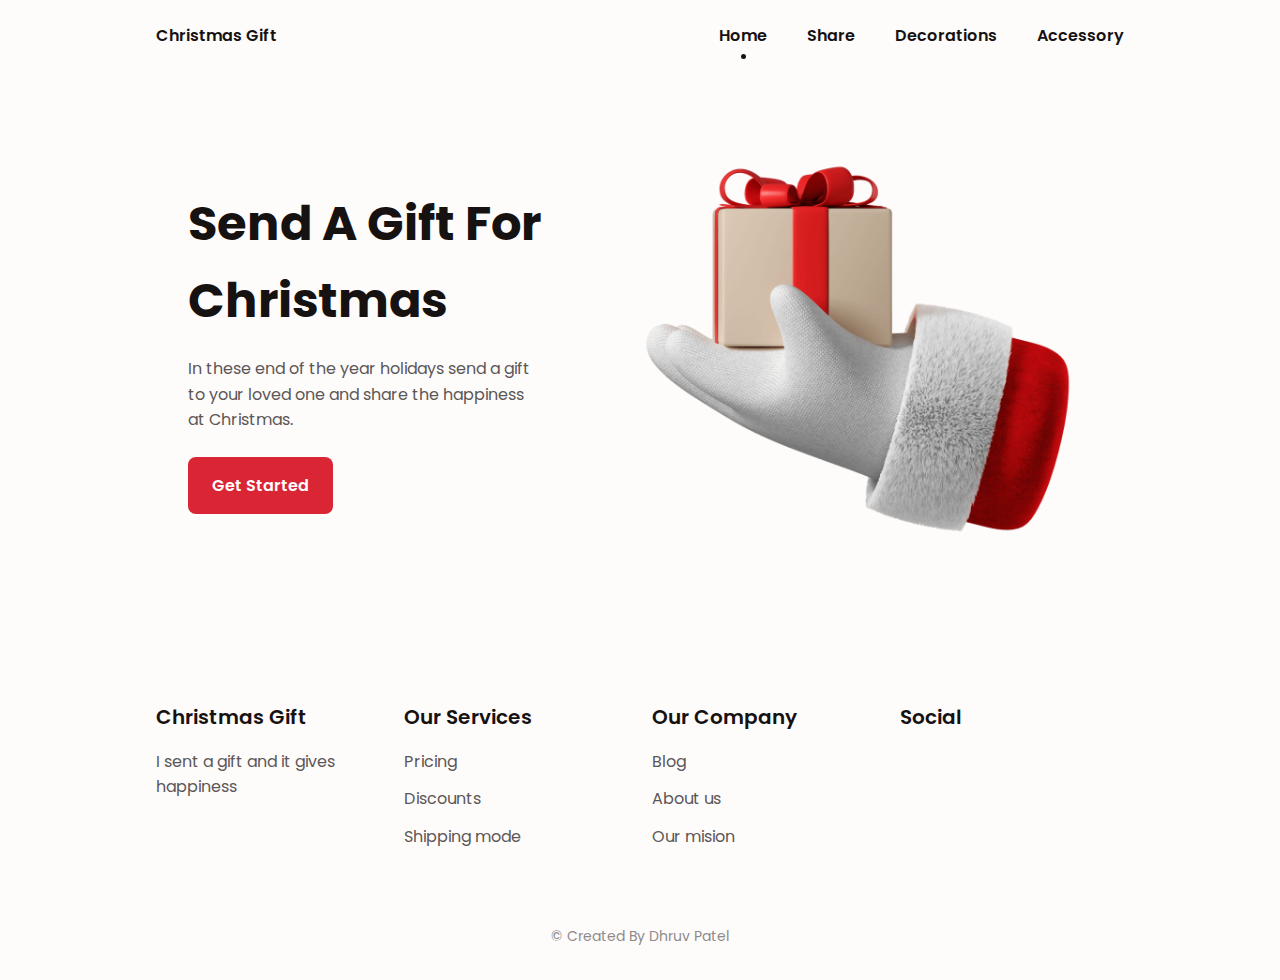
<file: responsive-landing-page-christmas-main/index.html>
<!DOCTYPE html>
<html lang="en">

<head>
    <meta charset="UTF-8">
    <meta name="viewport" content="width=device-width, initial-scale=1.0">

    <!--========== CSS ==========-->
    <link rel="stylesheet" href="assets/css/styles.css">

    <title>Responsive landing page</title>
</head>

<body>
    

    <!--========== HEADER ==========-->
    <header class="l-header" id="header">
        <nav class="nav bd-container">
            <a href="#" class="nav__logo">Christmas Gift</a>

            <div class="nav__menu" id="nav-menu">
                <ul class="nav__list">
                    <li class="nav__item"><a href="#home" class="nav__link active-link">Home</a></li>
                    <li class="nav__item"><a href="#share" class="nav__link">Share</a></li>
                    <li class="nav__item"><a href="#decoration" class="nav__link">Decorations</a></li>
                    <li class="nav__item"><a href="#accessory" class="nav__link">Accessory</a></li>
                </ul>
            </div>

            <div class="nav__toggle" id="nav-toggle">
                <i class='bx bx-grid-alt'></i>
            </div>
        </nav>
    </header>

    <main class="l-main">
        <!--========== HOME ==========-->
        <section class="home" id="home">
            <div class="home__container bd-container bd-grid">
                <div class="home__img">
                    <img src="assets/img/home.png" alt="">
                </div>

                <div class="home__data">
                    <h1 class="home__title">Send A Gift For Christmas</h1>
                    <p class="home__description">In these end of the year holidays send a gift to your loved one and
                        share the happiness at Christmas.</p>
                    <a href="#" class="button">Get Started</a>
                </div>
            </div>
        </section>
    <!--========== FOOTER ==========-->
    <footer class="footer section">
        <div class="footer__container bd-container bd-grid">
            <div class="footer__content">
                <h3 class="footer__title">
                    <a href="#" class="footer__logo">Christmas Gift</a>
                </h3>
                <p class="footer__description">I sent a gift and it gives <br> happiness</p>
            </div>

            <div class="footer__content">
                <h3 class="footer__title">Our Services</h3>
                <ul>
                    <li><a href="#" class="footer__link">Pricing </a></li>
                    <li><a href="#" class="footer__link">Discounts</a></li>
                    <li><a href="#" class="footer__link">Shipping mode</a></li>
                </ul>
            </div>

            <div class="footer__content">
                <h3 class="footer__title">Our Company</h3>
                <ul>
                    <li><a href="#" class="footer__link">Blog</a></li>
                    <li><a href="#" class="footer__link">About us</a></li>
                    <li><a href="#" class="footer__link">Our mision</a></li>
                </ul>
            </div>

            <div class="footer__content">
                <h3 class="footer__title">Social</h3>
                <a title="a" href="#" class="footer__social"><i class='bx bxl-facebook-circle '></i></a>
                <a title="a" href="#" class="footer__social"><i class='bx bxl-twitter'></i></a>
                <a title="a" href="#" class="footer__social"><i class='bx bxl-instagram-alt'></i></a>
            </div>
        </div>

        <p class="footer__copy">&#169; Created By Dhruv Patel</p>
    </footer>

</main>
</body>

</html>
</file>
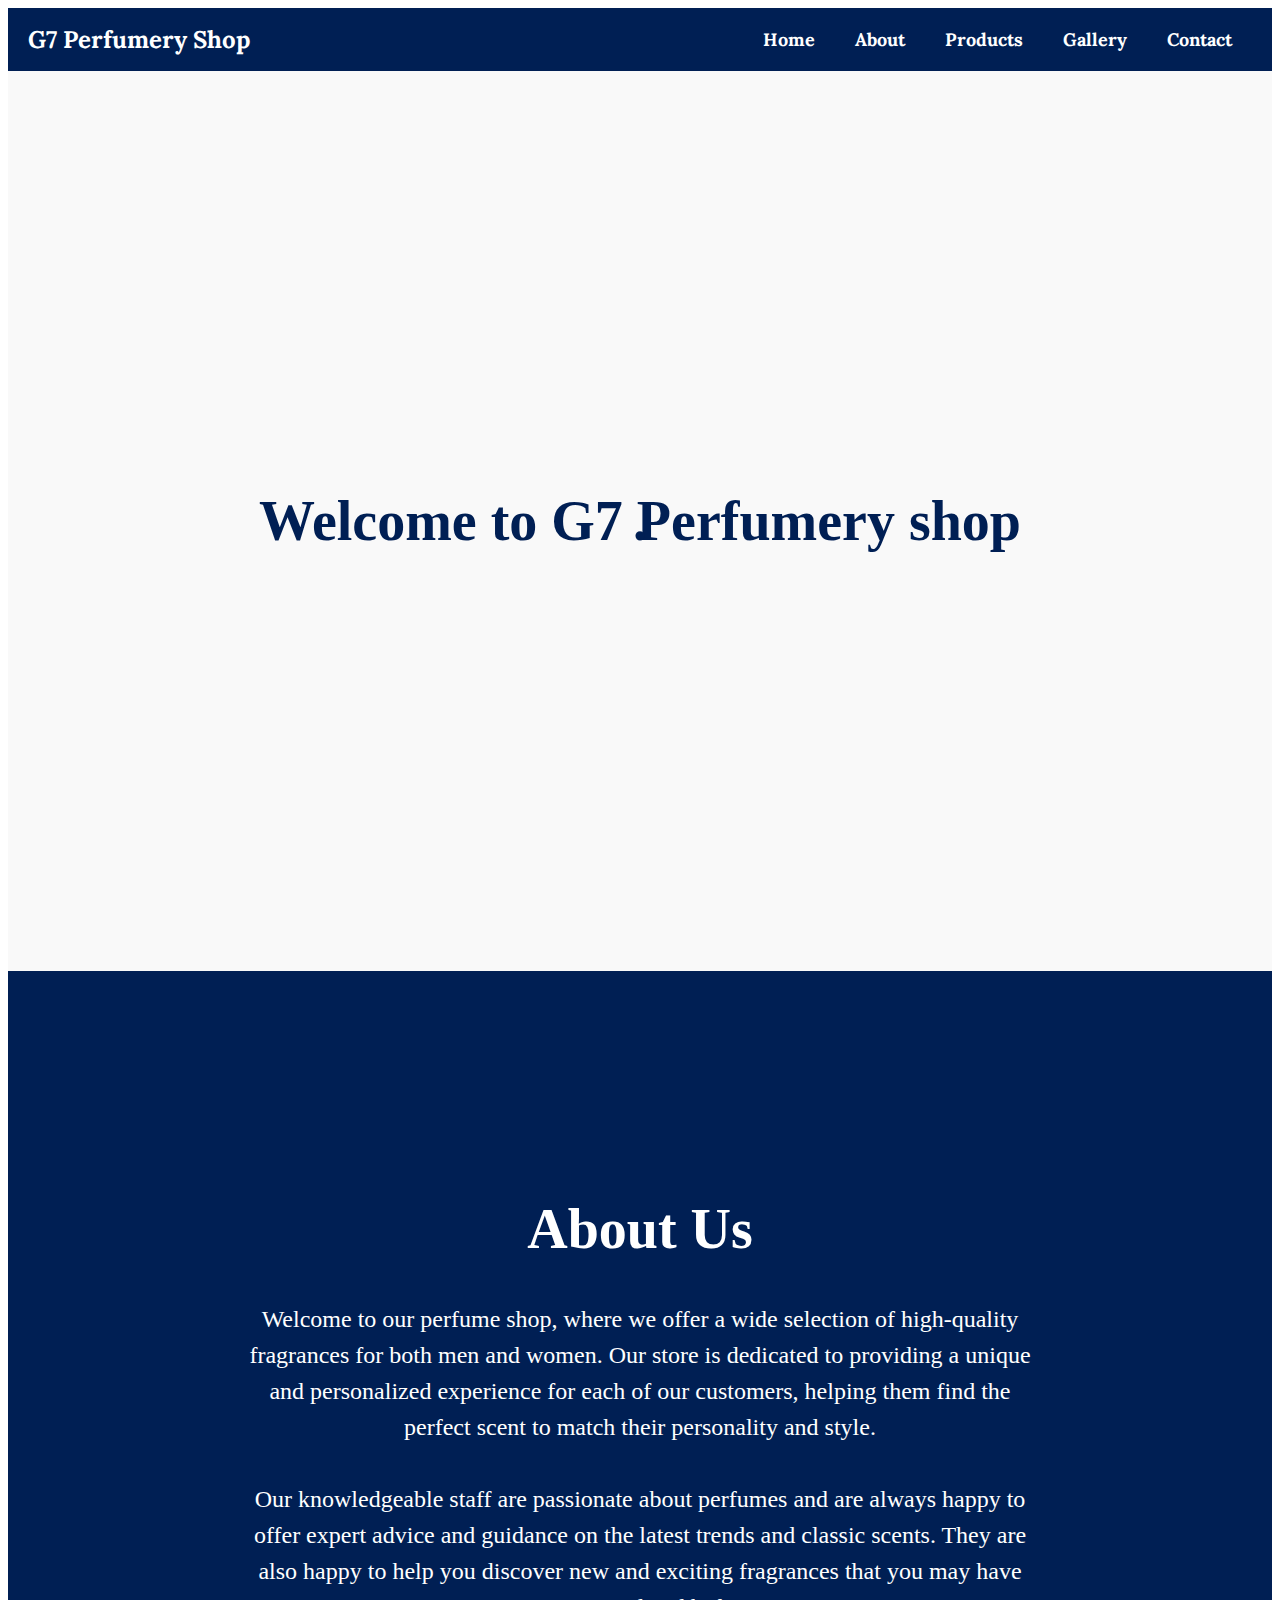
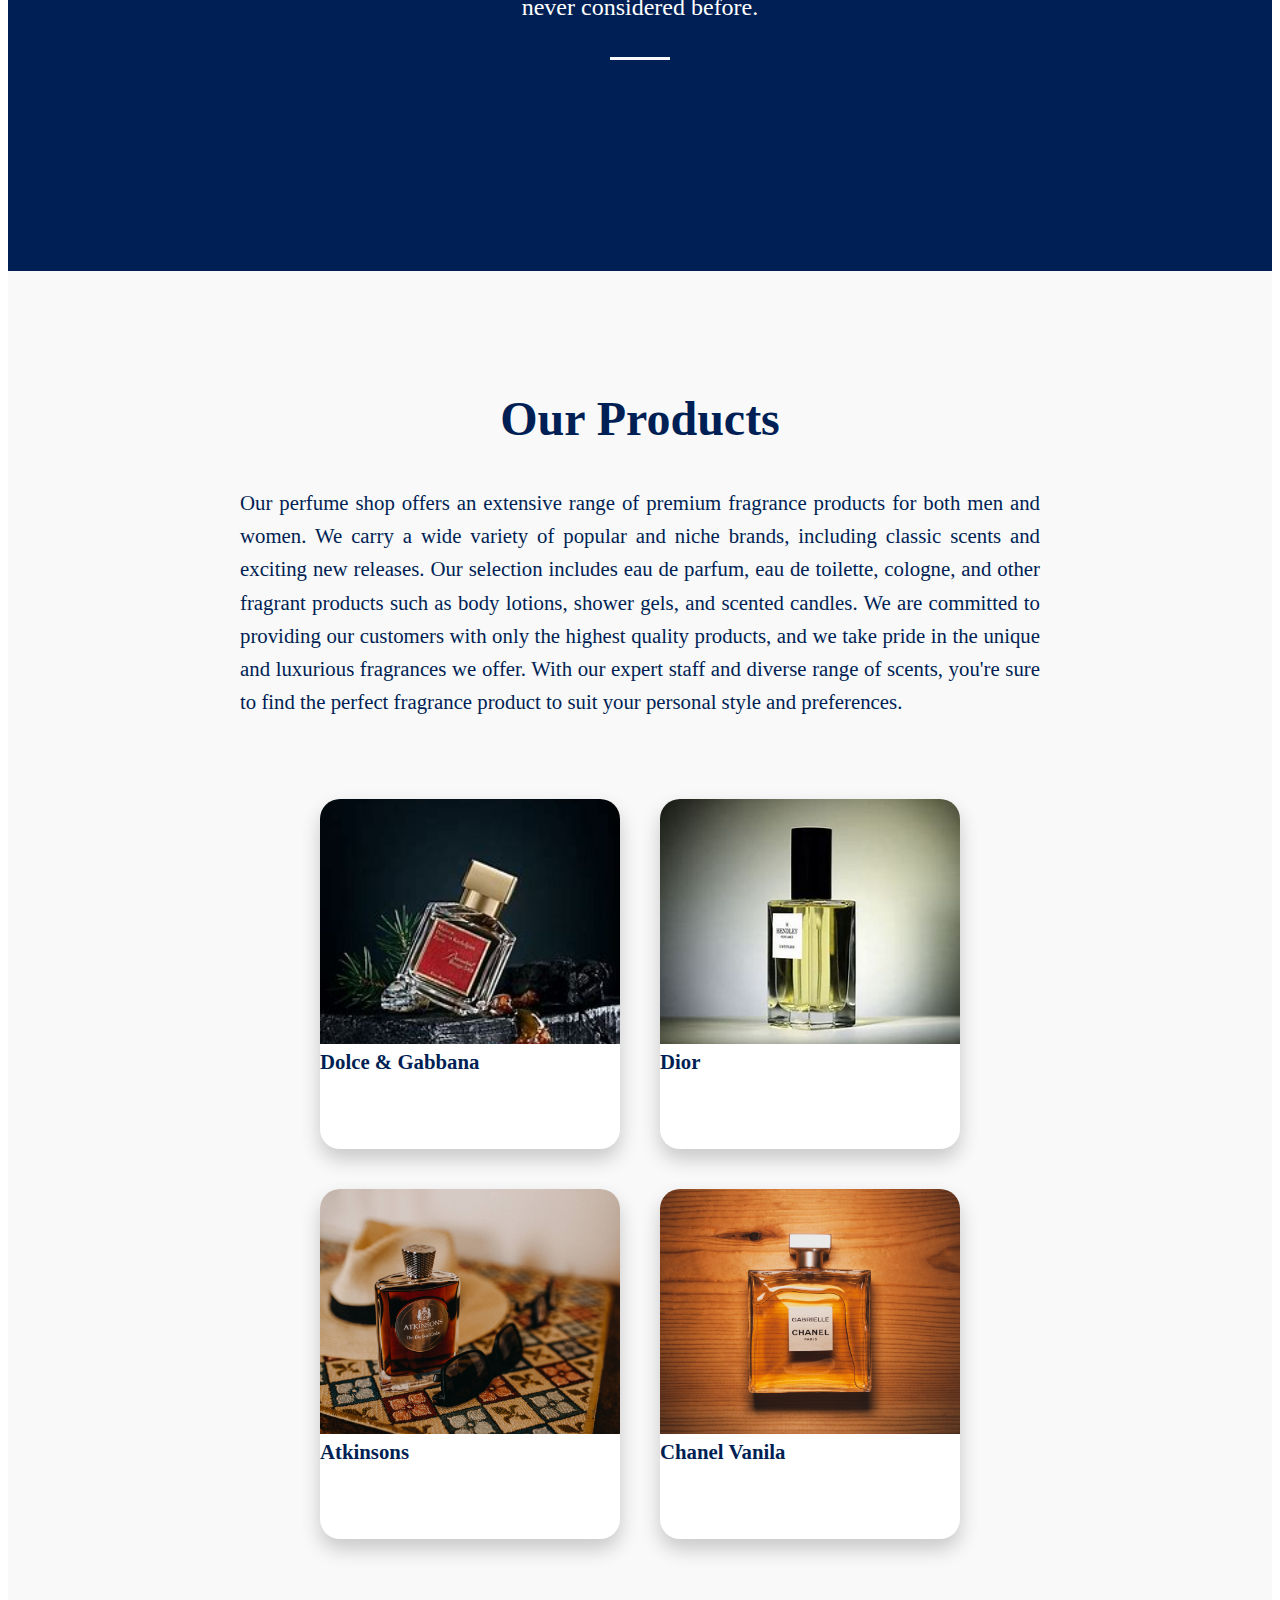
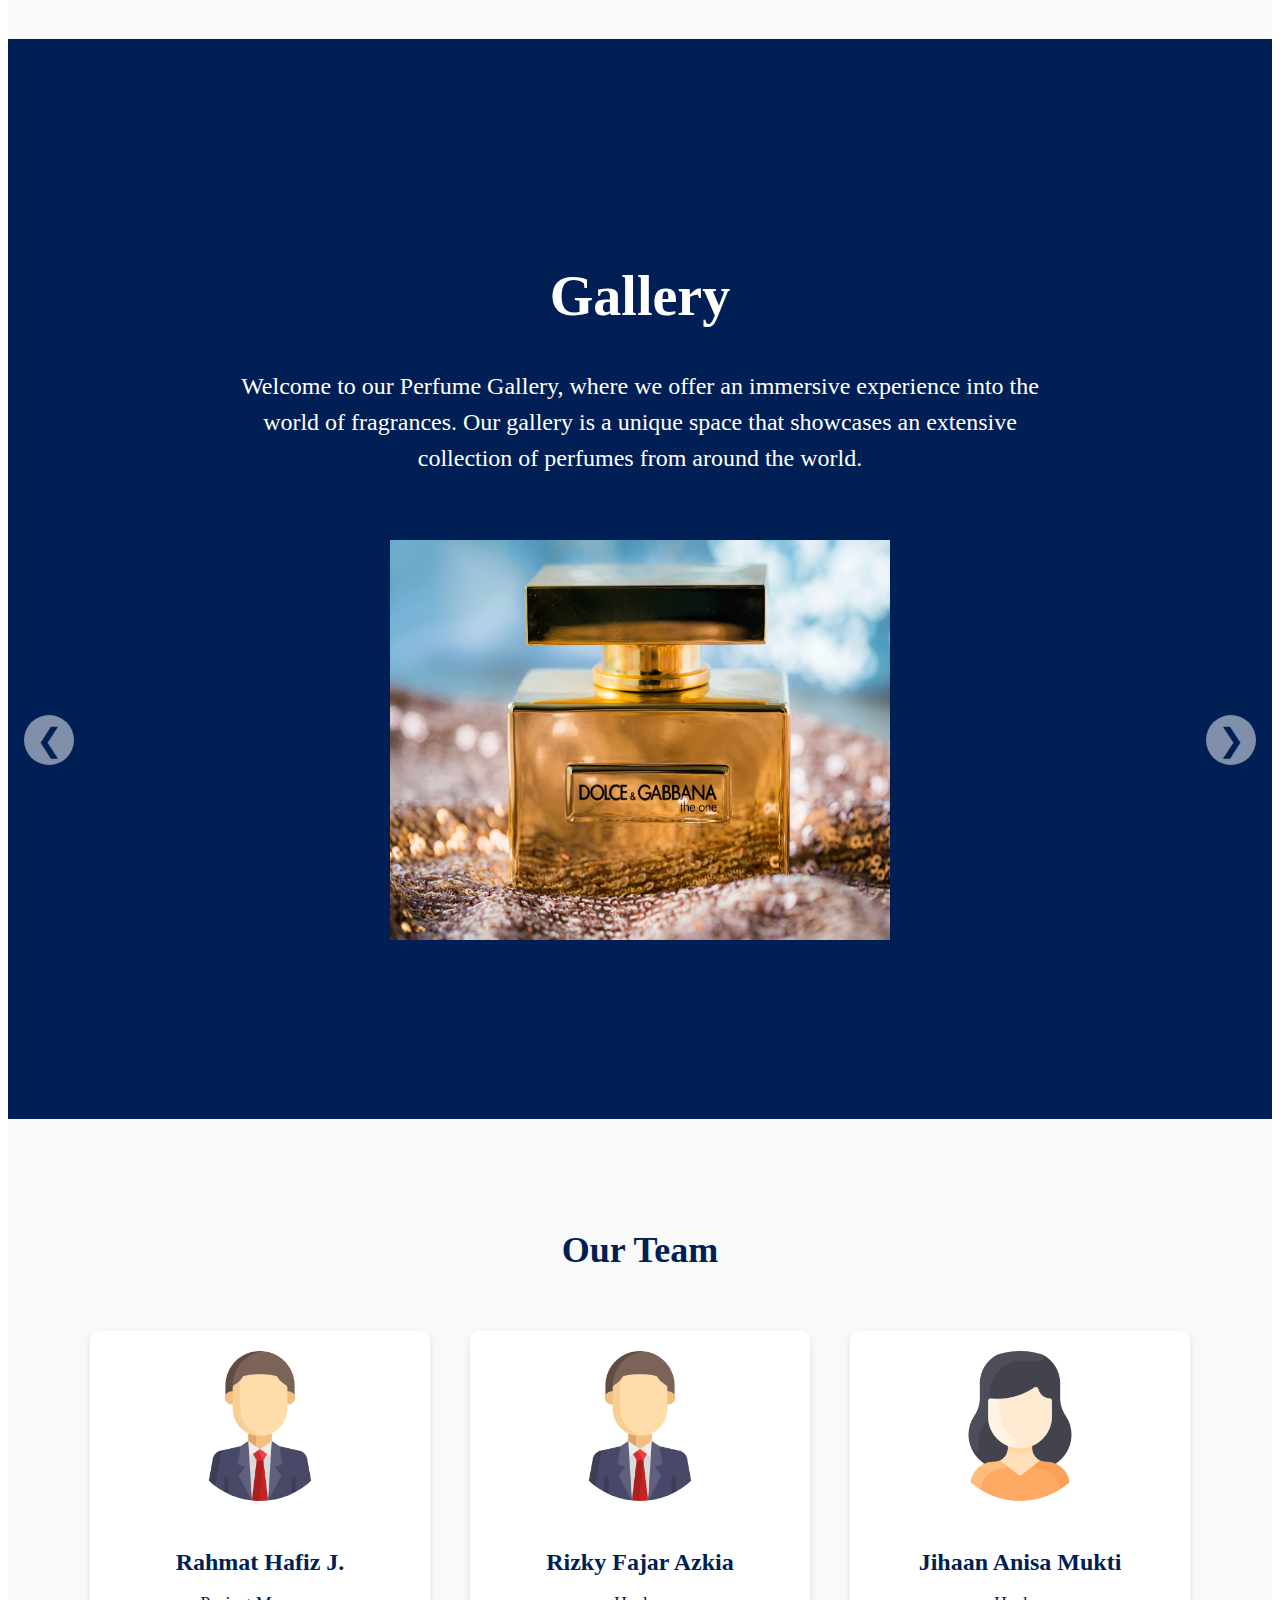
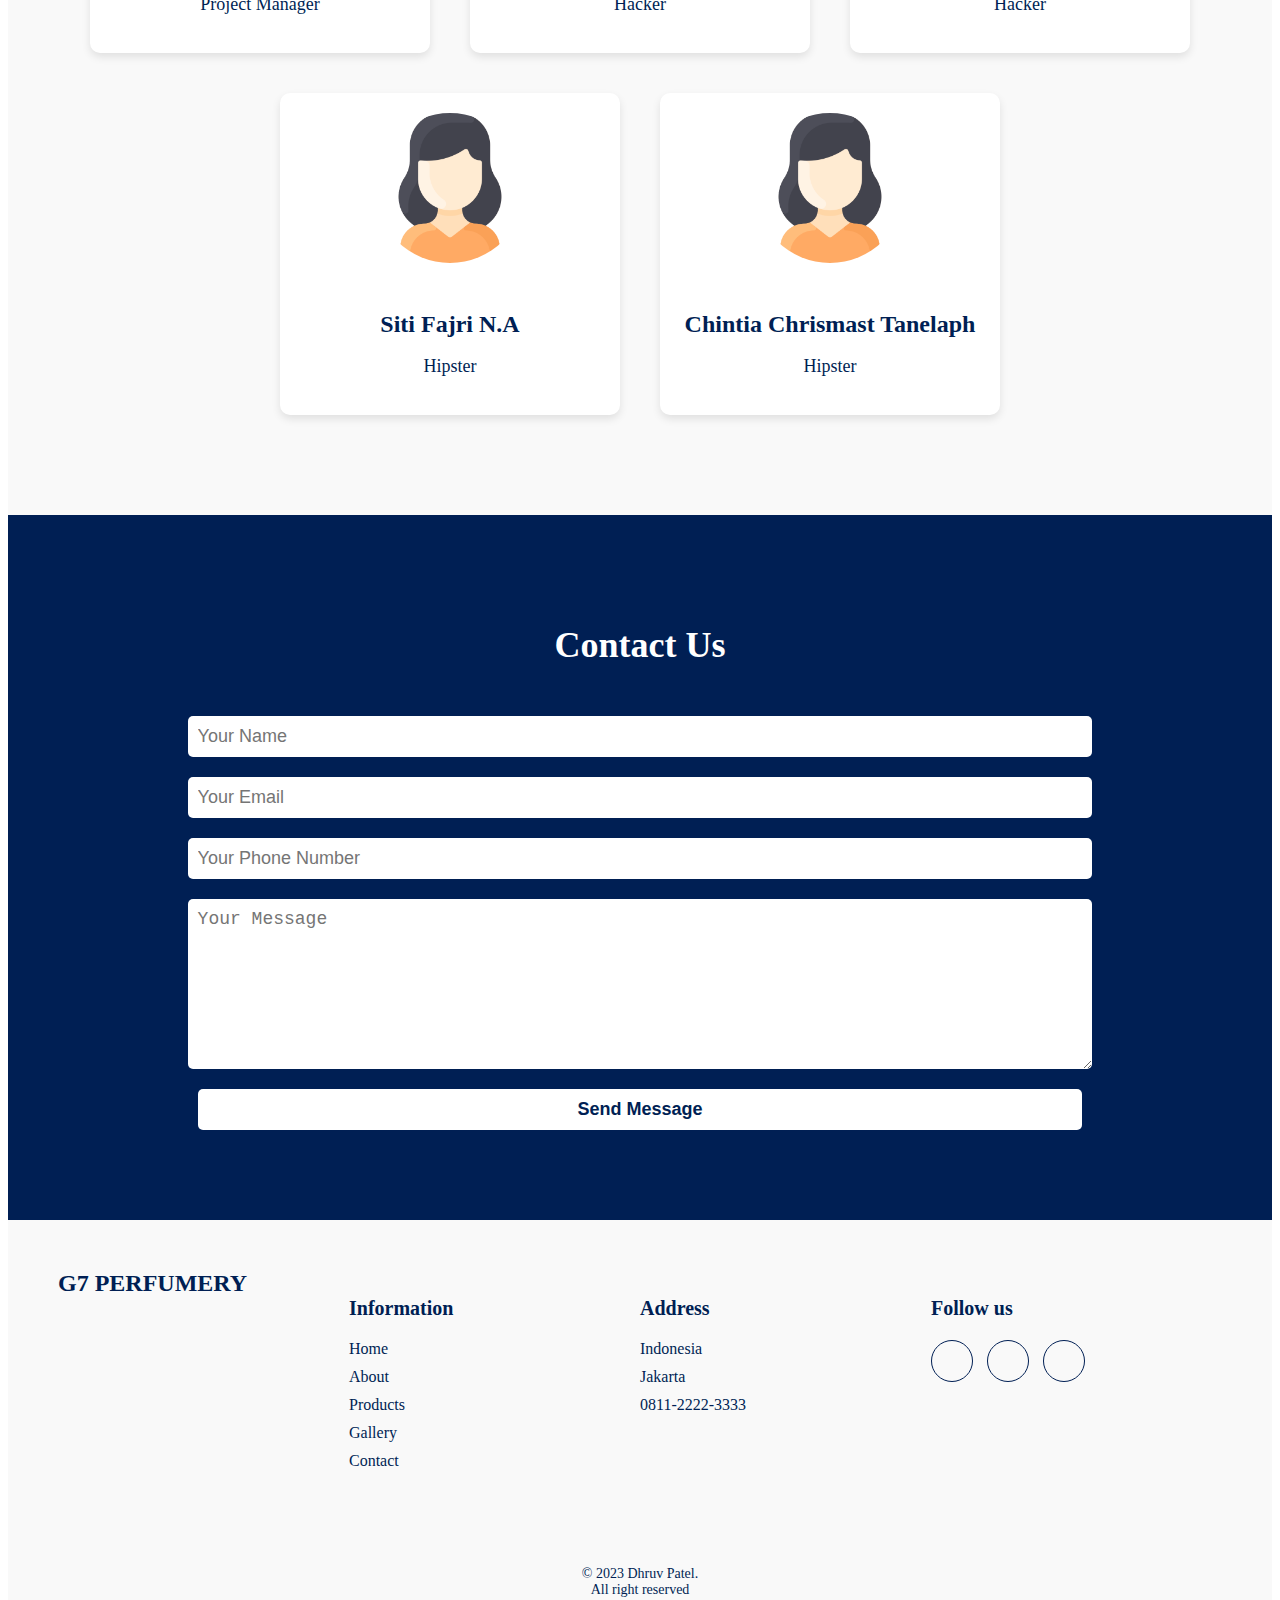
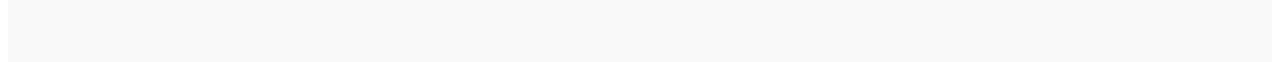
<file: Sample_copy/index.html>
<!DOCTYPE html>
<html lang="en" dir="ltr">

<head>
    <meta http-equiv="Content-Type" content="text/html; charset=UTF-8">
    <meta http-equiv="X-UA-Compatible" content="IE=edge">
    <meta name="viewport" content="width=device-width, initial-scale=1.0">
    <meta name="description" content="G7 Perfumery">
    <title>G7 Perfumery Shop</title>
    <link rel="stylesheet" href="style.css">
    <link rel="icon" type="image/x-icon" href="img/logo.jpeg">
    <link rel="stylesheet" href="https://cdnjs.cloudflare.com/ajax/libs/font-awesome/6.3.0/css/all.min.css"
        integrity="sha512-SzlrxWUlpfuzQ+pcUCosxcglQRNAq/DZjVsC0lE40xsADsfeQoEypE+enwcOiGjk/bSuGGKHEyjSoQ1zVisanQ=="
        crossorigin="anonymous" referrerpolicy="no-referrer">
</head>

<body>
    <!-- Header -->
    <header>
        <a href="#home" style="text-decoration: none; color: white; font-weight: bold; font-size: x-large;"> G7
            Perfumery Shop</a>
        <nav>
            <div class="header-right">
                <a href="#home">Home</a>
                <a href="#about">About</a>
                <a href="#products">Products</a>
                <a href="#gallery">Gallery</a>
                <a href="#contact">Contact</a>
            </div>
        </nav>
    </header>

    <!-- Main -->
    <main>
        <!-- Home section -->
        <section id="home">
            <h2>Welcome to G7 Perfumery shop<span>.</span></h2>
        </section>

        <!-- About section -->
        <section id="about">
            <h2>About Us</h2>
            <p>Welcome to our perfume shop, where we offer a wide selection of high-quality fragrances for both men and
                women.
                Our store is dedicated to providing a unique and personalized experience for each of our customers,
                helping them
                find the perfect scent to match their personality and style.
                <br>
                <br>
                Our knowledgeable staff are passionate about perfumes and are always happy to offer expert advice and
                guidance
                on
                the latest trends and classic scents. They are also happy to help you discover new and exciting
                fragrances that
                you may have never considered before.
            </p>
        </section>

        <!-- Product section -->
        <section id="products">
            <h2>Our Products</h2>
            <p>Our perfume shop offers an extensive range of premium fragrance products for both men and women. We carry
                a
                wide
                variety of popular and niche brands, including classic scents and exciting new releases. Our selection
                includes
                eau de parfum, eau de toilette, cologne, and other fragrant products such as body lotions, shower gels,
                and
                scented candles. We are committed to providing our customers with only the highest quality products, and
                we take
                pride in the unique and luxurious fragrances we offer. With our expert staff and diverse range of
                scents, you're
                sure to find the perfect fragrance product to suit your personal style and preferences.</p>

            <div class="kontener">
                <div class="card">
                    <p class="teks">
                        Dolce &amp; Gabbana
                    </p>
                    <img src="img/parfum_9.jpg">
                </div>
                <div class="card">
                    <p class="teks">
                        Dior
                    </p>
                    <img src="img/Parfum_10.jpg">
                </div>
                <div class="card">
                    <p class="teks">
                        Atkinsons
                    </p>
                    <img src="img/parfum_3.jpg">
                </div>
                <div class="card">
                    <p class="teks">
                        Chanel Vanila
                    </p>
                    <img src="img/parfum_4.jpg">
                </div>
            </div>
        </section>

        <!-- Gallery section -->
        <section id="gallery">
            <h2>Gallery</h2>
            <p>Welcome to our Perfume Gallery, where we offer an immersive experience into the world of fragrances. Our
                gallery is a unique space that showcases an extensive collection of perfumes from around the world.</p>
            <div class="carousel">
                <div class="carousel-container">
                    <div class="carousel-item">
                        <img src="img/parfum_1.jpg" alt="Gallery 1">
                    </div>
                    <div class="carousel-item">
                        <img src="img/parfum_5.jpg" alt="Gallery 2">
                    </div>
                    <div class="carousel-item">
                        <img src="img/parfum_6.jpg" alt="Gallery 3">
                    </div>
                    <div class="carousel-item">
                        <img src="img/parfum_7.jpg" alt="Gallery 4">
                    </div>
                    <div class="carousel-item">
                        <img src="img/parfum_3.jpg" alt="Gallery 5">
                    </div>
                    <div class="carousel-item">
                        <img src="img/parfum_4.jpg" alt="Gallery 6">
                    </div>
                    <div class="carousel-item">
                        <img src="img/parfum_2.jpg" alt="Gallery 7">
                    </div>
                    <div class="carousel-item">
                        <img src="img/parfum_8.jpg" alt="Gallery 8">
                    </div>
                </div>
                <button class="carousel-prev">&#10094;</button>
                <button class="carousel-next">&#10095;</button>
            </div>
        </section>

        <!-- Team section -->
        <section class="team">
            <h2>Our Team</h2>
            <div class="team-members">
                <div class="member">
                    <img src="img/man.png" alt="Person 1">
                    <h3>Rahmat Hafiz J.</h3>
                    <p>Project Manager</p>
                </div>
                <div class="member">
                    <img src="img/man.png" alt="Person 2">
                    <h3>Rizky Fajar Azkia</h3>
                    <p>Hacker</p>
                </div>
                <div class="member">
                    <img src="img/woman.png" alt="Person 3">
                    <h3>Jihaan Anisa Mukti</h3>
                    <p>Hacker</p>
                </div>
                <div class="member">
                    <img src="img/woman.png" alt="Person 4">
                    <h3>Siti Fajri N.A</h3>
                    <p>Hipster</p>
                </div>
                <div class="member">
                    <img src="img/woman.png" alt="Person 5">
                    <h3>Chintia Chrismast Tanelaph</h3>
                    <p>Hipster</p>
                </div>
            </div>
        </section>

        <!-- Contact section (Form) -->
        <section id="contact">
            <h2>Contact Us</h2>
            <form>
                <input type="text" name="name" placeholder="Your Name" required="">
                <input type="email" name="email" placeholder="Your Email" required="">
                <input type="number" name="phone" placeholder="Your Phone Number" required="">
                <textarea name="message" placeholder="Your Message" required=""></textarea>
                <input type="submit" value="Send Message">
            </form>
        </section>
    </main>

    <!-- Footer -->
    <footer class="footer">
        <div class="footer-container">
            <div class="footer-row">
                <div class="footer-contents">
                    <a href="#" class="footer-logo">G7
                        Perfumery</a>
                </div>
                <div class="footer-contents">
                    <h4>Information</h4>
                    <ul>
                        <li><a href="#home">Home</a>
                        </li>
                        <li><a href="#about">About</a>
                        </li>
                        <li><a href="#products">Products</a>
                        </li>
                        <li><a href="#gallery">Gallery</a>
                        </li>
                        <li><a href="#contact">Contact</a>
                        </li>
                    </ul>
                </div>
                <div class="footer-contents">
                    <h4>Address</h4>
                    <ul>
                        <li>Indonesia</li>
                        <li>Jakarta</li>
                        <li>0811-2222-3333</li>
                    </ul>
                </div>
                <div class="footer-contents">
                    <h4>Follow us</h4>
                    <div class="social-links">
                        <a href="#"><i class="fab fa-facebook-f"></i></a>
                        <a href="#"><i class="fab fa-instagram"></i></a>
                        <a href="#"><i class="fab fa-twitter"></i></a>
                    </div>
                </div>
            </div>
        </div>
        <p class="footer-close">© 2023 Dhruv Patel. <br> All right reserved</p>
    </footer>

    <script src="scripts.js"></script>
</body>

</html>
</file>
<file: responsive-landing-page-christmas-main/assets/css/styles.css>
/*===== GOOGLE FONTS =====*/
@import url('https://fonts.googleapis.com/css2?family=Poppins:wght@400;600;700&display=swap');

/*===== VARIABLES CSS =====*/
:root {
  --header-height: 3rem;

  /*========== Colors ==========*/
  --first-color: #DA2535;
  --first-color-alt: #C42130;
  --first-color-send: #DE3B49;
  --title-color: #161212;
  --text-color: #5B5757;
  --text-color-light: #8F8A8A;
  --body-color: #FEFBFB;
  --container-color: #FFF;

  /*========== Font and typography ==========*/
  --body-font: 'Poppins', sans-serif;
  --biggest-font-size: 2rem;
  --h2-font-size: 1.25rem;
  --h3-font-size: 1.125rem;
  --normal-font-size: .938rem;
  --small-font-size: .813rem;

  /*========== Font weight ==========*/
  --font-semi-bold: 600;
  --font-bold: 700;

  /*========== Margenes ==========*/
  --mb-1: .5rem;
  --mb-2: 1rem;
  --mb-3: 1.5rem;
  --mb-4: 2rem;
  --mb-5: 2.5rem;
  --mb-6: 3rem;
  /*========== z index ==========*/

  --z-tooltip: 10;
  --z-fixed: 100;
}

@media screen and (min-width: 968px){
  :root{
    --biggest-font-size: 3rem;
    --h2-font-size: 1.75rem;
    --h3-font-size: 1.25rem;
    --normal-font-size: 1rem;
    --small-font-size: .875rem;
  }
}

/*========== BASE ==========*/
*,::before,::after{
  box-sizing: border-box;
}

html{
  scroll-behavior: smooth;
}

/*========== Variables Dark theme ==========*/
body.dark-theme{
  --first-color-send: #161212;
  --title-color: #F3F1F1;
  --text-color: #D1C7C8;
  --body-color: #251D1E;
  --container-color: #302728;
}

/*========== Button Dark/Light ==========*/
.change-theme{
  position: absolute;
  right: 1.5rem;
  top: 2.2rem;
  display: flex;
  color: var(--title-color);
  font-size: 2rem;
  cursor: pointer;
}

body{
  margin: var(--header-height) 0 0 0;
  font-family: var(--body-font);
  font-size: var(--normal-font-size);
  background-color: var(--body-color);
  color: var(--text-color);
  line-height: 1.6;
}

h1,h2,h3,ul,p{
  margin: 0;
}

h1,h2,h3{
  font-weight: var(--font-semi-bold);
  color: var(--title-color);
}

ul{
  padding: 0;
  list-style: none;
}

a{
  text-decoration: none;
}

img{
  max-width: 100%;
  height: auto;
}

/*========== CLASS CSS ==========*/
.section{
  padding: 4rem 0 2rem;
}

.section-title, .section-title-center{
  font-size: var(--h2-font-size);
  color: var(--title-color);
  text-align: center;
  margin-bottom: var(--mb-3);
}

/*========== LAYOUT ==========*/
.l-main{
  overflow: hidden;
}

.bd-container{
  max-width: 968px;
  width: calc(100% - 3rem);
  margin-left: var(--mb-3);
  margin-right: var(--mb-3);
}

.bd-grid{
  display: grid;
  gap: 1.5rem;
}

.l-header{
  width: 100%;
  position: fixed;
  top: 0;
  left: 0;
  z-index: var(--z-fixed);
  background-color: var(--body-color);
}

/*========== NAV ==========*/
.nav{
  height: var(--header-height);
  display: flex;
  justify-content: space-between;
  align-items: center;
}

@media screen and (max-width: 768px){
  .nav__menu{
    position: fixed;
    top: -100%;
    left: 0;
    right: 0;
    width: 90%;
    margin: 0 auto;
    padding: 2.5rem 0 0;
    text-align: center;
    background-color: var(--body-color);
    transition: .4s;
    box-shadow: 0 0 4px rgba(0,0,0,.1);
    border-radius: 2rem;
    z-index: var(--z-fixed);
  }
}

.nav__item{
  margin-bottom: var(--mb-3);
}

.nav__link, .nav__logo, .nav__toggle{
  color: var(--title-color);
  font-weight: var(--font-semi-bold);
}

.nav__logo:hover{
  color: var(--first-color);
}

.nav__link{
  transition: .3s;
}

.nav__link:hover{
  color: var(--first-color);
}

.nav__toggle{
  font-size: 1.3rem;
  cursor: pointer;
}

/* Show menu */
.show-menu{
  top: calc(var(--header-height) + 1rem);
}

/* Active menu link */
.active-link{
  position: relative;
}

.active-link::before{
  content: '';
  position: absolute;
  bottom: -.75rem;
  left: 45%;
  width: 5px;
  height: 5px;
  background-color: var(--title-color);
  border-radius: 50%;
}

/* Change background header */
.scroll-header{
  box-shadow: 0 1px 4px rgba(0,0,0,.1);
}

/* Scroll top */
.scrolltop{
  position: fixed;
  right: 1rem;
  bottom: -20%;
  display: flex;
  justify-content: center;
  align-items: center;
  padding: .3rem;
  background: rgba(218,37,53,.5);
  border-radius: .4rem;
  z-index: var(--z-tooltip);
  transition: .4s;
  visibility: hidden;
}

.scrolltop:hover{
  background-color: var(--first-color);
}

.scrolltop__icon{
  font-size: 1.5rem;
  color: var(--body-color);
}

.show-scroll{
  visibility: visible;
  bottom: 1.5rem;
}

/*========== HOME ==========*/
.home__container{
  row-gap: .5rem;
}

.home__img{
  width: 280px;
  justify-self: center;
}

.home__title{
  font-size: var(--biggest-font-size);
  font-weight: var(--font-bold);
  margin-bottom: var(--mb-2);
}

.home__description{
  margin-bottom: var(--mb-3);
}

/*========== BUTTONS ==========*/
.button{
  display: inline-block;
  background-color: var(--first-color);
  color: #fff;
  padding: 1rem 1.5rem;
  border-radius: .5rem;
  font-weight: var(--font-semi-bold);
  transition: .3s;
}

.button:hover{
  background-color: var(--first-color-alt);
}

.button-link{
  background: none;
  padding: 0;
  color: var(--first-color);
}

.button-link:hover{
  background-color: transparent;
  color: var(--first-color-alt);
}

/*========== FOOTER ==========*/
.footer__container{
  grid-template-columns: repeat(auto-fit, minmax(220px, 1fr));
}

.footer__logo{
  color: var(--title-color);
}

.footer__title{
  margin-bottom: var(--mb-2);
}

.footer__logo, .footer__title{
  font-size: var(--h3-font-size);
}

.footer__link{
  display: inline-block;
  margin-bottom: .75rem;
  color: var(--text-color);
}

.footer__link:hover{
  color: var(--first-color);
}

.footer__social{
  font-size: 1.5rem;
  color: var(--title-color);
  margin-right: var(--mb-3);
}

.footer__social:hover{
  color: var(--first-color);
}

.footer__copy{
  text-align: center;
  font-size: var(--small-font-size);
  color: var(--text-color-light);
  margin-top: 4rem;
}

/*========== MEDIA QUERIES ==========*/

/* For full-screen images on small screens */
@media screen and (max-width: 359px){
  .home__img,
  .share__img,
  .send__img{
    width: 100%;
  }
}

@media screen and (min-width: 576px){
  .home__container,
  .share__container,
  .send__container{
    grid-template-columns: repeat(2,1fr);
    align-items: center;
  }

  .home__container{
    padding: 5rem 0 0;
  }

  .home__img{
    order: 1;
  }

  .section-title-center,
  .share__data,
  .send__description{
    text-align: initial;
  }

  .home__img,
  .share__img,
  .send__img{
    width: 100%;
  }
  
  .share__img{
    order: -1;
  }
}

@media screen and (min-width: 768px){
  body{
    margin: 0;
  }

  .section{
    padding-top: 7rem;
  }

  .nav{
    height: calc(var(--header-height) + 1.5rem);
  }

  .nav__list{
    display: flex;
    align-items: center;
  }

  .nav__item{
    margin-left: var(--mb-5);
    margin-bottom: 0;
  }

  .nav__toggle{
    display: none;
  }

  .change-theme{
    position: initial;
    margin-left: var(--mb-4);
  }

  .home__container{
    padding: 7rem 2rem 0;
  }

  .share__container{
    padding: 0 2rem;
  }

  .accessory__container{
    grid-template-columns: repeat(3,224px);
    justify-content: center;
  }

  .accessory__content{
    padding: .5rem 1.5rem 1.5rem;
  }

  .accessory__img{
    width: 120px;
    margin-bottom: var(--mb-1);
  }

  .accessory__title, .accessory__category{
    text-align: initial;
  }

  .accessory__button{
    padding: .75rem;
  }

  .send{
    background: none;
  }

  .send__container{
    background-color: var(--first-color-send);
    padding: 2rem;
    border-radius: 1.5rem;
  }
}

@media screen and (min-width: 968px){
  .bd-container{
    margin-left: auto;
    margin-right: auto;
  }

  .home__img,
  .share__img,
  .send__img{
    width: 469px;
  }

  .home__container,
  .share__container,
  .send__container{
    column-gap: 5rem;
  }
}
</file>
<file: Sample_copy/style.css>
@import url('https://fonts.googleapis.com/css2?family=Lora&display=swap');

/* Header section */
header {
    position: sticky;
    top: 0;
    z-index: 999;
    display: flex;
    justify-content: space-between;
    align-items: center;
    padding: 10px 20px;
    background-color: #001F54;
    color: white;
    font-family: 'Lora', serif;
    animation: fade-in 0.5s ease-out;
}

header a {
    color: white;
    font-weight: bold;
    font-size: x-large;
    text-decoration: none;
}

nav {
    display: flex;
}

.header-right {
    display: flex;
    flex-direction: row;
    justify-content: space-between;
}

.header-right a {
    position: relative;
    padding: 10px 20px;
    font-weight: bold;
    font-size: large;
    text-decoration: none;
    color: white;
    transition: background-color 0.2s ease-in-out;
}

.header-right a:hover {
    animation: bounce 0.5s ease-in-out;
    transform-origin: center;
    background-color: #034078;
}

@keyframes bounce {

    0%,
    100% {
        transform: scale(1);
    }

    50% {
        transform: scale(1.1);
    }
}

header.sticky {
    position: fixed;
    top: 0;
    width: 100%;
    animation: slide-down 0.5s ease-in-out;
    box-shadow: 0 0 10px rgba(0, 0, 0, 0.5);
}

@keyframes fade-in {
    from {
        opacity: 0;
        transform: translateY(-10%);
    }

    to {
        opacity: 1;
        transform: translateY(0);
    }
}

@keyframes slide-down {
    0% {
        transform: translateY(-100%);
    }

    50% {
        transform: translateY(8px);
    }

    100% {
        transform: translateY(0);
    }
}

@media (max-width: 768px) {
    header {
        flex-direction: column;
        padding: 10px;
        justify-content: center;
        align-items: center;
    }

    nav {
        margin-top: 20px;
    }

    .header-right {
        flex-direction: column;
        align-items: center;
    }

    .header-right a {
        margin-bottom: 10px;
    }
}

@media (max-width: 992px) {
    header {
        padding: 10px;
    }
}

header a {
    color: white;
    font-weight: bold;
    font-size: x-large;
    text-decoration: none;
}

nav {
    display: flex;
}

.header-right {
    display: flex;
    flex-direction: row;
    justify-content: space-between;
}

.header-right a {
    position: relative;
    padding: 10px 20px;
    font-weight: bold;
    font-size: large;
    text-decoration: none;
    color: white;
    transition: background-color 0.2s ease-in-out;
}

.header-right a:hover {
    animation: bounce 0.5s ease-in-out;
    transform-origin: center;
    background-color: #034078;
}

@keyframes bounce {

    0%,
    100% {
        transform: scale(1);
    }

    50% {
        transform: scale(1.1);
    }
}

header.sticky {
    position: fixed;
    top: 0;
    width: 100%;
    animation: slide-down 0.5s ease-in-out;
    box-shadow: 0 0 10px rgba(0, 0, 0, 0.5);
}

@keyframes fade-in {
    from {
        opacity: 0;
        transform: translateY(-10%);
    }

    to {
        opacity: 1;
        transform: translateY(0);
    }
}

@keyframes slide-down {
    0% {
        transform: translateY(-100%);
    }

    50% {
        transform: translateY(8px);
    }

    100% {
        transform: translateY(0);
    }
}

/* Home section */
#home {
    height: 100vh;
    display: flex;
    justify-content: center;
    align-items: center;
    background-color: #F9F9F9;
    color: #001F54;
}

#home h2 {
    font-size: 3.5rem;
    font-weight: bold;
    position: relative;
    animation: text-anim 2s ease-in-out infinite;
}

#home h2 span {
    position: absolute;
    top: 50%;
    left: 50%;
    transform: translate(-50%, -50%);
}

@keyframes text-anim {
    0% {
        opacity: 0.2;
        transform: scale(0.9);
    }

    50% {
        opacity: 1;
        transform: scale(1.1);
    }

    100% {
        opacity: 0.2;
        transform: scale(0.9);
    }
}

/* About section */
#about {
    height: 100vh;
    display: flex;
    flex-direction: column;
    justify-content: center;
    align-items: center;
    background-color: #001F54;
    color: white;
}

#about h2 {
    font-size: 3.5rem;
    font-weight: bold;
    margin-bottom: 1rem;
}

#about p {
    font-size: 1.5rem;
    text-align: center;
    max-width: 800px;
    line-height: 1.5;
    margin-bottom: 2rem;
}

#about p::after {
    content: '';
    display: block;
    width: 60px;
    height: 3px;
    background-color: #F9F9F9;
    margin: 2rem auto 0;
}

#about p a {
    color: #F9F9F9;
    font-weight: bold;
    text-decoration: none;
    transition: background-color 0.3s ease-in-out;
}

#about p a:hover {
    background-color: #F9F9F9;
    color: #001F54;
    padding: 0.2rem 1rem;
    border-radius: 20px;
    transition: background-color 0.3s ease-in-out;
}

@media (max-width: 768px) {
    #home h2 {
        font-size: 2.5rem;
    }

    #about h2 {
        font-size: 2.5rem;
    }

    #about p {
        font-size: 1.2rem;
    }

    #about p::after {
        width: 40px;
        height: 2px;
    }
}

@media (max-width: 576px) {
    #home h2 {
        font-size: 2rem;
    }

    #about h2 {
        font-size: 2rem;
    }

    #about p {
        font-size: 1rem;
    }

    #about p::after {
        width: 30px;
        height: 2px;
    }
}

/* Product section */
#products {
    padding: 80px 0;
    text-align: center;
    background-color: #F9F9F9;
}

#products h2 {
    font-size: 3rem;
    margin-bottom: 40px;
    color: #001F54;
}

#products p {
    font-size: 1.3rem;
    line-height: 1.6;
    max-width: 800px;
    margin: 0 auto 60px auto;
    color: #001F54;
    text-align: justify;
}

.kontener {
    display: flex;
    flex-wrap: wrap;
    justify-content: center;
    align-items: center;
    margin: 0 auto;
    max-width: 1000px;
}

.card {
    position: relative;
    width: 300px;
    height: 350px;
    margin: 20px;
    background-color: #fff;
    border-radius: 20px;
    box-shadow: 0 10px 20px rgba(0, 0, 0, 0.2);
    transition: all 0.3s ease-in-out;
}

.card:hover {
    transform: translateY(-10px);
    box-shadow: 0 15px 30px rgba(0, 0, 0, 0.3);
}

.card img {
    width: 100%;
    height: 70%;
    object-fit: cover;
    border-top-left-radius: 20px;
    border-top-right-radius: 20px;
}

.card .teks {
    position: absolute;
    bottom: 10px;
    left: 0;
    right: 0;
    margin: auto;
    font-size: 1.5rem;
    font-weight: bold;
    color: #001F54;
    text-shadow: 1px 1px #fff;
    text-align: center;
}

/* Gallery section */
#gallery {
    height: 120vh;
    display: flex;
    flex-direction: column;
    justify-content: center;
    align-items: center;
    background-color: #001F54;
    color: white;
}

#gallery h2 {
    font-size: 3.5rem;
    font-weight: bold;
    margin-bottom: 1rem;
}

#gallery p {
    font-size: 1.5rem;
    text-align: center;
    max-width: 800px;
    line-height: 1.5;
    margin-bottom: 2rem;
}

#gallery .carousel {
    position: relative;
    width: 100%;
    margin-top: 2rem;
    overflow: hidden;
}

#gallery .carousel-container {
    display: flex;
    transition: transform 0.5s ease-in-out;
}

#gallery .carousel-item {
    flex: 0 0 100%;
    margin-right: 1rem;
}

#gallery .carousel-item img {
    display: block;
    margin: 0 auto;
    width: 500px;
    height: 400px;
}

#gallery .carousel-prev,
#gallery .carousel-next {
    position: absolute;
    top: 50%;
    transform: translateY(-50%);
    width: 50px;
    height: 50px;
    border-radius: 50%;
    background-color: rgba(255, 255, 255, 0.5);
    color: #001F54;
    font-size: 2rem;
    border: none;
    cursor: pointer;
    transition: background-color 0.3s ease-in-out;
}

#gallery .carousel-prev:hover,
#gallery .carousel-next:hover {
    background-color: rgba(255, 255, 255, 0.8);
}

#gallery .carousel-prev {
    left: 1rem;
}

#gallery .carousel-next {
    right: 1rem;
}

@media (max-width: 768px) {
    #gallery h2 {
        font-size: 2.5rem;
    }

    #gallery p {
        font-size: 1.2rem;
    }

    #gallery .carousel-item {
        margin-right: 0.5rem;
    }

    #gallery .carousel-prev,
    #gallery .carousel-next {
        width: 40px;
        height: 40px;
        font-size: 1.5rem;
    }
}

@media (max-width: 576px) {
    #gallery h2 {
        font-size: 2rem;
    }

    #gallery p {
        font-size: 1rem;
    }

    #gallery .carousel-item {
        margin-right: 0.3rem;
    }

    #gallery .carousel-prev,
    #gallery .carousel-next {
        width: 30px;
        height: 30px;
        font-size: 1rem;
    }
}

/* Team section */
.team {
    padding: 80px 0;
    background-color: #f9f9f9;
}

.team h2 {
    font-size: 36px;
    font-weight: bold;
    text-align: center;
    margin-bottom: 40px;
    color: #001F54;
    animation: fadeIn 1s ease-in-out;
}

@keyframes fadeIn {
    from {
        opacity: 0;
    }

    to {
        opacity: 1;
    }
}

.team-members {
    display: flex;
    justify-content: center;
    align-items: center;
    flex-wrap: wrap;
}

.member {
    flex-basis: 300px;
    padding: 20px;
    text-align: center;
    margin: 20px;
    border-radius: 10px;
    background-color: white;
    box-shadow: 0 4px 8px rgba(0, 0, 0, 0.1);
    animation: zoomIn 1s ease-in-out;
}

@keyframes zoomIn {
    from {
        transform: scale(0);
    }

    to {
        transform: scale(1);
    }
}

.member img {
    width: 150px;
    height: 150px;
    object-fit: cover;
    border-radius: 50%;
    margin-bottom: 20px;
}

.member img:hover {
    transform: scale(1.1);
    transition: transform 0.3s ease;
}

.member h3 {
    font-size: 24px;
    font-weight: bold;
    margin-bottom: 10px;
    color: #001F54;
}

.member p {
    font-size: 18px;
    color: #001F54;
}

/* Contact section */
#contact {
    background-color: #001F54;
    color: white;
    padding: 80px 0;
    text-align: center;
}

#contact h2 {
    font-size: 36px;
    font-weight: bold;
    margin-bottom: 40px;
}

#contact form {
    display: flex;
    flex-direction: column;
    align-items: center;
}

#contact form input,
#contact form textarea {
    padding: 10px;
    margin: 10px;
    border-radius: 5px;
    border: none;
    width: 70%;
    font-size: 18px;
}

#contact form input[type="submit"] {
    background-color: white;
    color: #001F54;
    font-weight: bold;
    cursor: pointer;
}

#contact form input[type="submit"]:hover {
    background-color: #134396;
    color: white;
    transition: all 0.3s ease-in-out;
}

#contact form textarea {
    height: 150px;
}

#contact form input:focus,
#contact form textarea:focus {
    outline: none;
    box-shadow: 0 0 5px white;
}

/* Footer section */
.footer {
    background-color: #f9f9f9;
    color: #001F54;
    padding: 50px;
}

.footer-container {
    max-width: 1200px;
    margin: 0 auto;
}

.footer-row {
    display: flex;
    flex-wrap: wrap;
    justify-content: space-between;
}

.footer-contents {
    flex-basis: 25%;
    margin-bottom: 40px;
}

.footer-logo {
    font-size: 24px;
    font-weight: bold;
    text-transform: uppercase;
    color: #001F54;
    text-decoration: none;
}

.footer-logo:hover {
    animation: wiggle 0.5s ease-in-out;
}

@keyframes wiggle {
    0% {
        transform: rotate(0deg);
    }

    25% {
        transform: rotate(5deg);
    }

    75% {
        transform: rotate(-5deg);
    }

    100% {
        transform: rotate(0deg);
    }
}

.footer-contents h4 {
    font-size: 20px;
    margin-bottom: 20px;
    color: #001F54;
}

.footer-contents ul {
    list-style: none;
    padding-left: 0;
    animation: fadeInUp 0.5s ease;
}

.footer-contents ul li {
    margin-bottom: 10px;
    animation: fadeInUp 0.5s ease;
}

.footer-contents ul li a {
    color: #001F54;
    text-decoration: none;
    border-bottom: none;
    transition: all 0.2s ease;
}

.footer-contents ul li a:hover {
    color: #555555;
}

@keyframes fadeInUp {
    0% {
        opacity: 0;
        transform: translateY(20px);
    }

    100% {
        opacity: 1;
        transform: translateY(0px);
    }
}

.social-links a {
    display: inline-block;
    width: 40px;
    height: 40px;
    line-height: 40px;
    text-align: center;
    margin-right: 10px;
    color: #001F54;
    background-color: #f9f9f9;
    border-radius: 50%;
    border: 1px solid #001F54;
    text-decoration: none;
}

.social-links a:hover {
    background-color: #001F54;
    color: #f9f9f9;
    animation: bounce 0.5s ease-in-out;
}

@keyframes bounce {
    0% {
        transform: translateY(0);
    }

    50% {
        transform: translateY(-10px);
    }

    100% {
        transform: translateY(0);
    }
}

.footer-close {
    font-size: 14px;
    text-align: center;
    margin-top: 40px;
    color: #001F54;
}

.footer-close:hover {
    text-decoration: underline;
}
</file>
